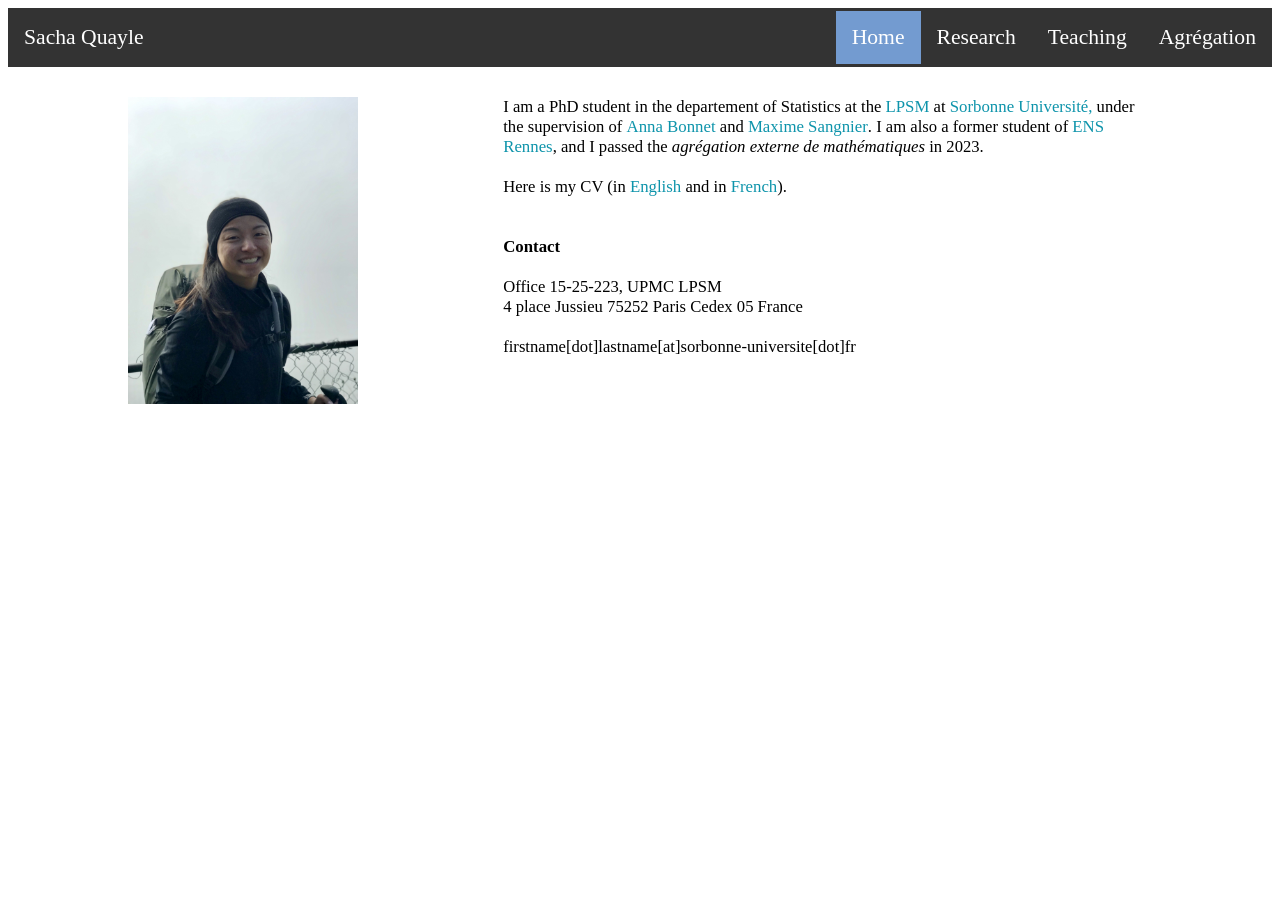
<file: index.html>
<!DOCTYPE html>
<html>

<head>
  <title>Home</title>
  <link rel="stylesheet" href="styles.css">
</head>

<body>

<ul class="nav">
  <li style="float:left"><a>Sacha Quayle</a></li>
  <li style="float:right"><a href="Agregation.html">Agrégation</a></li>
  <li style="float:right"><a href="Teaching.html">Teaching</a></li>
  <li style="float:right"><a href="Research.html">Research</a></li>
  <li style="float:right"><a href="Home.html" class="active">Home</a></li>
</ul>



<div class="container" style="margin: 10px 100px 75px">

	<div style=" flex-grow:3; text-align:left"> <img src="image.jpeg" style="width:230px; text-align:left"> </div>

	<div style=" flex-grow:7; text-align:left">
	I am a PhD student in the departement of Statistics at the <a href="https://www.lpsm.paris/" target="_blank">LPSM</a> at <a href="https://www.sorbonne-universite.fr/" target="_blank">Sorbonne Université,</a> under the supervision of <a href="https://annabonnet.github.io/" target="_blank">Anna Bonnet</a> and <a href="https://perso.lpsm.paris/~msangnier/"target="_blank">Maxime Sangnier</a>. I am also a former student of <a href="https://www.ens-rennes.fr/"target="_blank">ENS Rennes</a>, and I passed the <span style="font-style: italic;"target="_blank">agrégation externe de mathématiques</span> in 2023.<br>

          <br>Here is my CV (in <a href="files/CV_english.pdf"target="_blank">English</a> and in <a href="files/CV.pdf"target="_blank">French</a>).<br>

	<br><br><b>Contact</b><br><br>

	Office 15-25-223, UPMC LPSM  <br>
	4 place Jussieu 75252 Paris Cedex 05 France <br>

	<br> firstname[dot]lastname[at]sorbonne-universite[dot]fr
	</div>

</div>


</body>
</html>
</file>
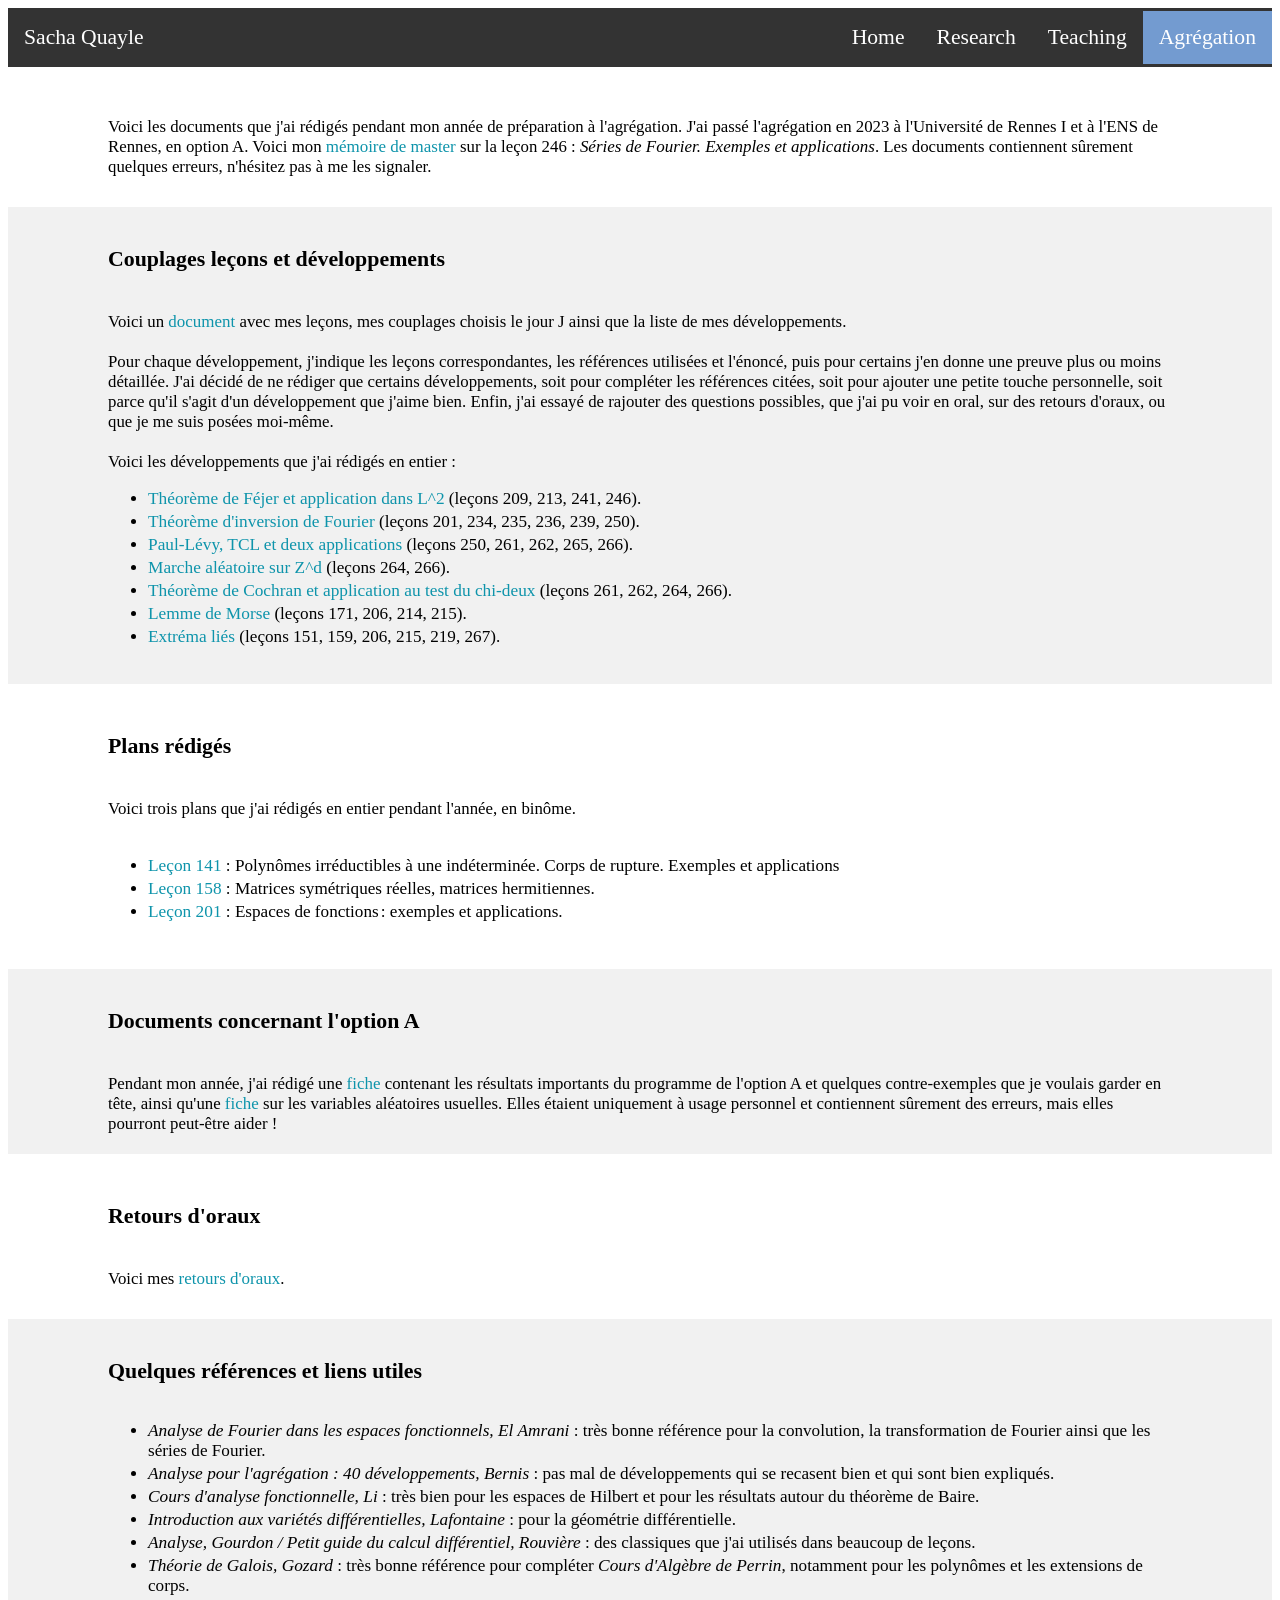
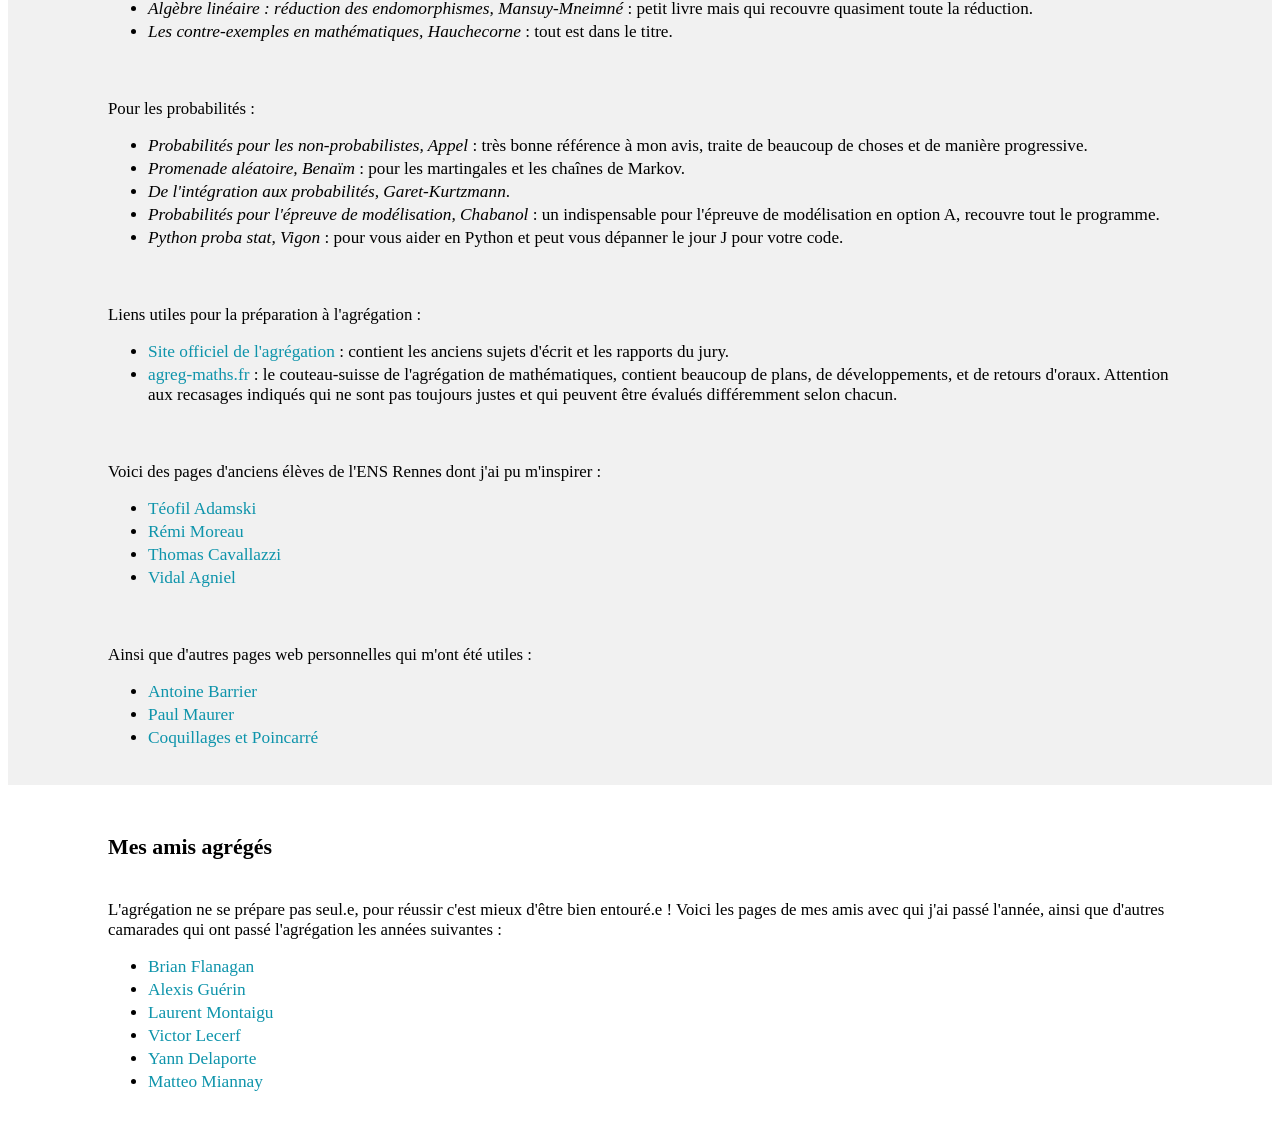
<file: Agregation.html>
<!DOCTYPE html>
<html>

<head>
  <title>Agrégation</title>
  <link rel="stylesheet" href="styles.css">
</head>

<body>

<ul class="nav">
  <li style="float:left"><a>Sacha Quayle</a></li>
  <li style="float:right"><a href="Agregation.html" class="active">Agrégation</a></li>
  <li style="float:right"><a href="Teaching.html">Teaching</a></li>
  <li style="float:right"><a href="Research.html">Research</a></li>
  <li style="float:right"><a href="Home.html">Home</a></li>
</ul>



<section style="background-color: white">
	
<div style="margin: 10px 100px 10px">
	<div>
	<br><br>
	Voici les documents que j'ai rédigés pendant mon année de préparation à l'agrégation. J'ai passé l'agrégation en 2023 à l'Université de Rennes I et à l'ENS de Rennes, en option A. Voici mon <a href="files/Mémoire_agreg.pdf" target="_blank">mémoire de master</a> sur la leçon 246 : <i>Séries de Fourier. Exemples et applications</i>. Les documents contiennent sûrement quelques erreurs, n'hésitez pas à me les signaler.
	<br><br>
	</div>
</div>
</section>





<section style="background-color: #f1f1f1">
	
<div style="margin: 10px 100px 10px">
	<div>
	<br><br>
	<b style="font-size:130%">Couplages leçons et développements</b> <br><br>


	<br> Voici un <a href="files/Couplages_developpements.pdf" target="_blank">document</a> avec mes leçons, mes couplages choisis le jour J ainsi que la liste de mes développements. <br><br>

Pour chaque développement, j'indique les leçons correspondantes, les références utilisées et l'énoncé, puis pour certains j'en donne une preuve plus ou moins détaillée. J'ai décidé de ne rédiger que certains développements, soit pour compléter les références citées, soit pour ajouter une petite touche personnelle, soit parce qu'il s'agit d'un développement que j'aime bien. Enfin, j'ai essayé de rajouter des questions possibles, que j'ai pu voir en oral, sur des retours d'oraux, ou que je me suis posées moi-même. <br><br>

Voici les développements que j'ai rédigés en entier :

	<ul class="b">
	  <li> <a href="files/Fejer.pdf" target="_blank">Théorème de Féjer et application dans L^2</a> (leçons 209, 213, 241, 246).</li>
	  <li> <a href="files/InversionFourier.pdf" target="_blank">Théorème d'inversion de Fourier</a> (leçons 201, 234, 235, 236, 239, 250).</li>
	  <li> <a href="files/TCL.pdf" target="_blank">Paul-Lévy, TCL et deux applications</a> (leçons 250, 261, 262, 265, 266).</li>
	  <li> <a href="files/MarcheAleatoire.pdf" target="_blank">Marche aléatoire sur Z^d</a> (leçons 264, 266).</li>
	  <li> <a href="files/Cochran.pdf" target="_blank">Théorème de Cochran et application au test du chi-deux</a> (leçons 261, 262, 264, 266).</li>
	  <li> <a href="files/Morse.pdf" target="_blank">Lemme de Morse</a> (leçons 171, 206, 214, 215).</li>
	  <li> <a href="files/ExtremaLies.pdf" target="_blank">Extréma liés</a> (leçons 151, 159, 206, 215, 219, 267). </li>
	</ul>
	<br>
	</div>
</div>
</section>






<section style="background-color: white">
	
<div style="margin: 10px 100px 10px">
	<div>
	<br><br>
	<b style="font-size:130%">Plans rédigés</b> <br><br>

	<br> Voici trois plans que j'ai rédigés en entier pendant l'année, en binôme. <br><br>

	<ul class="b">
	  <li> <a href="files/141.pdf" target="_blank">Leçon 141</a> : Polynômes irréductibles à une indéterminée. Corps de rupture. Exemples et applications  </li>
	  <li> <a href="files/158.pdf" target="_blank">Leçon 158</a> : Matrices symétriques réelles, matrices hermitiennes.  </li>
	  <li> <a href="files/201.pdf" target="_blank">Leçon 201</a> : Espaces de fonctions : exemples et applications. </li>
	</ul>
	<br>
	</div>
</div>
</section>







<section style="background-color: #f1f1f1">
	
<div style="margin: 10px 100px 10px">
	<div>
	<br><br>
	<b style="font-size:130%">Documents concernant l'option A</b> <br><br>


	<br> Pendant mon année, j'ai rédigé une <a href="files/FicheOptionA.pdf" target="_blank">fiche</a> contenant les résultats importants du programme de l'option A et quelques contre-exemples que je voulais garder en tête, ainsi qu'une <a href="files/FicheVA.pdf" target="_blank">fiche</a> sur les variables aléatoires usuelles. Elles étaient uniquement à usage personnel et contiennent sûrement des erreurs, mais elles pourront peut-être aider !
	<br><br>
	</div>
</div>
</section>







<section style="background-color: white">
	
<div style="margin: 10px 100px 10px">
	<div>
	<br><br>
	<b style="font-size:130%">Retours d'oraux</b> <br><br>


	<br> Voici mes <a href="files/RetourOraux.pdf" target="_blank">retours d'oraux</a>.
	<br><br>
	</div>
</div>
</section>









<section style="background-color: #f1f1f1">
	
<div style="margin: 10px 100px 10px">
	<div>
	<br><br>
	<b style="font-size:130%">Quelques références et liens utiles</b> <br><br>


	<ul class="b">
	  <li> <i>Analyse de Fourier dans les espaces fonctionnels, El Amrani</i> : très bonne référence pour la convolution, la transformation de Fourier ainsi que les séries de Fourier.</li>
	  <li> <i>Analyse pour l'agrégation : 40 développements, Bernis</i> : pas mal de développements qui se recasent bien et qui sont bien expliqués.</li>
	  <li> <i>Cours d'analyse fonctionnelle, Li</i> : très bien pour les espaces de Hilbert et pour les résultats autour du théorème de Baire.</li>
	  <li> <i>Introduction aux variétés différentielles, Lafontaine</i> : pour la géométrie différentielle.</li>
	  <li> <i>Analyse, Gourdon / Petit guide du calcul différentiel, Rouvière</i> : des classiques que j'ai utilisés dans beaucoup de leçons.</li>
	  <li> <i>Théorie de Galois, Gozard</i> : très bonne référence pour compléter <i>Cours d'Algèbre de Perrin</i>, notamment pour les polynômes et les extensions de corps.</li>
	  <li> <i>Algèbre linéaire : réduction des endomorphismes, Mansuy-Mneimné</i> : petit livre mais qui recouvre quasiment toute la réduction.</li>
	  <li> <i>Les contre-exemples en mathématiques, Hauchecorne</i> : tout est dans le titre. </li>
	</ul>


	<br><br>Pour les probabilités : <br> 


	<ul class="b">
	  <li> <i>Probabilités pour les non-probabilistes, Appel</i> :  très bonne référence à mon avis, traite de beaucoup de choses et de manière progressive.</li>
	  <li> <i>Promenade aléatoire, Benaïm</i> : pour les martingales et les chaînes de Markov. </li>
	  <li> <i>De l'intégration aux probabilités, Garet-Kurtzmann</i>.</li>
	  <li> <i>Probabilités pour l'épreuve de modélisation, Chabanol</i> : un indispensable pour l'épreuve de modélisation en option A, recouvre tout le programme. </li>
	  <li> <i>Python proba stat, Vigon</i> : pour vous aider en Python et peut vous dépanner le jour J pour votre code. </li>
	</ul>



	<br><br>Liens utiles pour la préparation à l'agrégation : <br> 


	<ul class="b">
	  <li> <a href="https://agreg.org/" target="_blank">Site officiel de l'agrégation</a> : contient les anciens sujets d'écrit et les rapports du jury. </li>
	  <li> <a href="https://agreg-maths.fr/" target="_blank">agreg-maths.fr</a> : le couteau-suisse de l'agrégation de mathématiques, contient beaucoup de plans, de développements, et de retours d'oraux. Attention aux recasages indiqués qui ne sont pas toujours justes et qui peuvent être évalués différemment selon chacun.  </li>
	</ul>


	<br><br>Voici des pages d'anciens élèves de l'ENS Rennes dont j'ai pu m'inspirer : <br> 


	<ul class="b">
	  <li> <a href="https://tadamski.perso.math.cnrs.fr/agreg/" target="_blank">Téofil Adamski</a> </li>
	  <li> <a href="https://perso.ens-rennes.fr/remi.moreau/Agregation.html" target="_blank">Rémi Moreau</a>  </li>
	  <li> <a href="https://perso.eleves.ens-rennes.fr/~tcava767/#accueil" target="_blank">Thomas Cavallazzi</a>  </li>
	  <li> <a href="https://perso.eleves.ens-rennes.fr/~vaign357/" target="_blank">Vidal Agniel</a>  </li>
	</ul>


	<br><br>Ainsi que d'autres pages web personnelles qui m'ont été utiles : <br> 


	<ul class="b">
	  <li> <a href="https://antoinebarrier.pages-perso.free.fr/fr/documents/" target="_blank">Antoine Barrier</a> </li>
	  <li> <a href="https://paul-maurer.github.io/page2.html" target="_blank">Paul Maurer</a>  </li>
	  <li> <a href="https://www.coquillagesetpoincare.fr/agregation-2019.html" target="_blank">Coquillages et Poincarré</a>  </li>
	</ul>
	<br>
	</div>
</div>
</section>









<section style="background-color: white">
	
<div style="margin: 10px 100px 10px">
	<div>
	<br><br>
	<b style="font-size:130%">Mes amis agrégés</b> <br><br>


	<br> L'agrégation ne se prépare pas seul.e, pour réussir c'est mieux d'être bien entouré.e ! Voici les pages de mes amis avec qui j'ai passé l'année, ainsi que d'autres camarades qui ont passé l'agrégation les années suivantes :



	<ul class="b">
	  <li> <a href="https://flanagan.pages.math.cnrs.fr/" target="_blank">Brian Flanagan</a> </li>
	  <li> <a href="https://aguerin.pages.math.cnrs.fr/" target="_blank">Alexis Guérin</a>  </li>
	  <li> <a href="https://perso.eleves.ens-rennes.fr/people/laurent.montaigu/" target="_blank">Laurent Montaigu</a>  </li>
	  <li> <a href="https://perso.eleves.ens-rennes.fr/people/victor.lecerf/" target="_blank">Victor Lecerf</a>  </li>
	  <li> <a href="https://webusers.imj-prg.fr/~yann.delaporte/enseignement/agreg/" target="_blank">Yann Delaporte</a>  </li>
	  <li> <a href="https://matteomiannay.github.io/" target="_blank">Matteo Miannay</a>  </li>
	</ul>
	<br>
	</div>
</div>
</section>





</body>
</html>
</file>
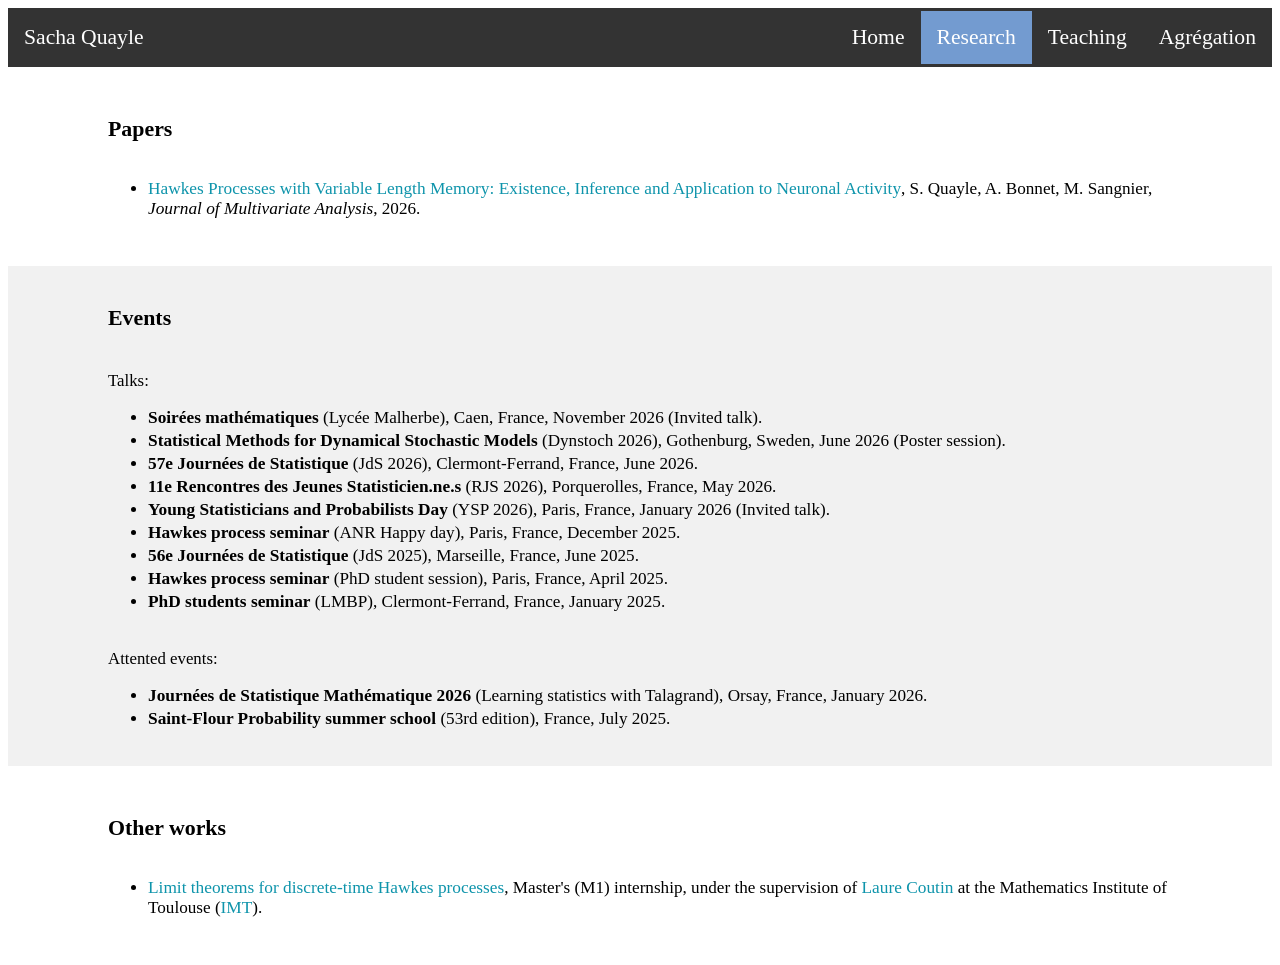
<file: Research.html>
<!DOCTYPE html>
<html>

<head>
  <title>Research</title>
  <link rel="stylesheet" href="styles.css">
</head>

<body>

<ul class="nav">
  <li style="float:left"><a>Sacha Quayle</a></li>
  <li style="float:right"><a href="Agregation.html">Agrégation</a></li>
  <li style="float:right"><a href="Teaching.html">Teaching</a></li>
  <li style="float:right"><a href="Research.html" class="active">Research</a></li>
  <li style="float:right"><a href="Home.html">Home</a></li>
</ul>

<section style="background-color: white">
	
<div style="margin: 10px 100px 10px">
	<div>
	<br><br>
	<b style="font-size:130%">Papers</b> <br><br>

	<ul class="b">
	  <li> <a href="https://doi.org/10.1016/j.jmva.2026.105736" target="_blank">Hawkes Processes with Variable Length Memory: Existence, Inference and Application to Neuronal Activity</a>, S. Quayle, A. Bonnet, M. Sangnier, <i>Journal of Multivariate Analysis</i>, 2026.</li>
	</ul>
	<br>
	</div>
</div>
</section>



<section style="background-color: #f1f1f1">
<div style="margin: 10px 100px 10px">
	<div>
	<br><br>
	<b style="font-size:130%">Events</b> <br><br>

	<br>Talks:<br>
	<ul class="b">
	  <li> <b>Soirées mathématiques</b> (Lycée Malherbe), Caen, France, November 2026 (Invited talk). </li>
	  <li> <b>Statistical Methods for Dynamical Stochastic Models</b> (Dynstoch 2026), Gothenburg, Sweden, June 2026 (Poster session). </li>
	  <li> <b>57e Journées de Statistique</b> (JdS 2026), Clermont-Ferrand, France, June 2026.</li>
	  <li> <b>11e Rencontres des Jeunes Statisticien.ne.s</b> (RJS 2026), Porquerolles, France, May 2026.</li>
	  <li> <b>Young Statisticians and Probabilists Day</b> (YSP 2026), Paris, France, January 2026 (Invited talk).</li>
	  <li> <b>Hawkes process seminar</b> (ANR Happy day), Paris, France, December 2025.</li>
	  <li> <b>56e Journées de Statistique</b> (JdS 2025), Marseille, France, June 2025.</li>
	  <li> <b>Hawkes process seminar</b> (PhD student session), Paris, France, April 2025.</li>
	  <li> <b>PhD students seminar</b> (LMBP), Clermont-Ferrand, France, January 2025.</li>
	</ul>
	
	<br>Attented events:<br>
	<ul class="b">
	  <li> <b>Journées de Statistique Mathématique 2026</b> (Learning statistics with Talagrand), Orsay, France, January 2026. </li>
	  <li> <b>Saint-Flour Probability summer school</b> (53rd edition), France, July 2025. </li> 
	</ul>
	<br>
	</div>
</div>
</section>



<section style="background-color: white">


<div style="margin: 10px 100px 10px">
	<div>
	<br><br>
	<b style="font-size:130%">Other works</b> <br><br>

	<ul class="b">
	  <li> <a href="files/Rapport_stage_M1.pdf" target="_blank">Limit theorems for discrete-time Hawkes processes</a>, Master's (M1) internship, under the supervision of <a href="https://perso.math.univ-toulouse.fr/coutin/" target="_blank">Laure Coutin</a> at the Mathematics Institute of Toulouse (<a href="https://www.math.univ-toulouse.fr/fr/" target="_blank">IMT</a>). </li>
	</ul>
	<br>
	</div>
</div>
</section>


</body>
</html>
</file>
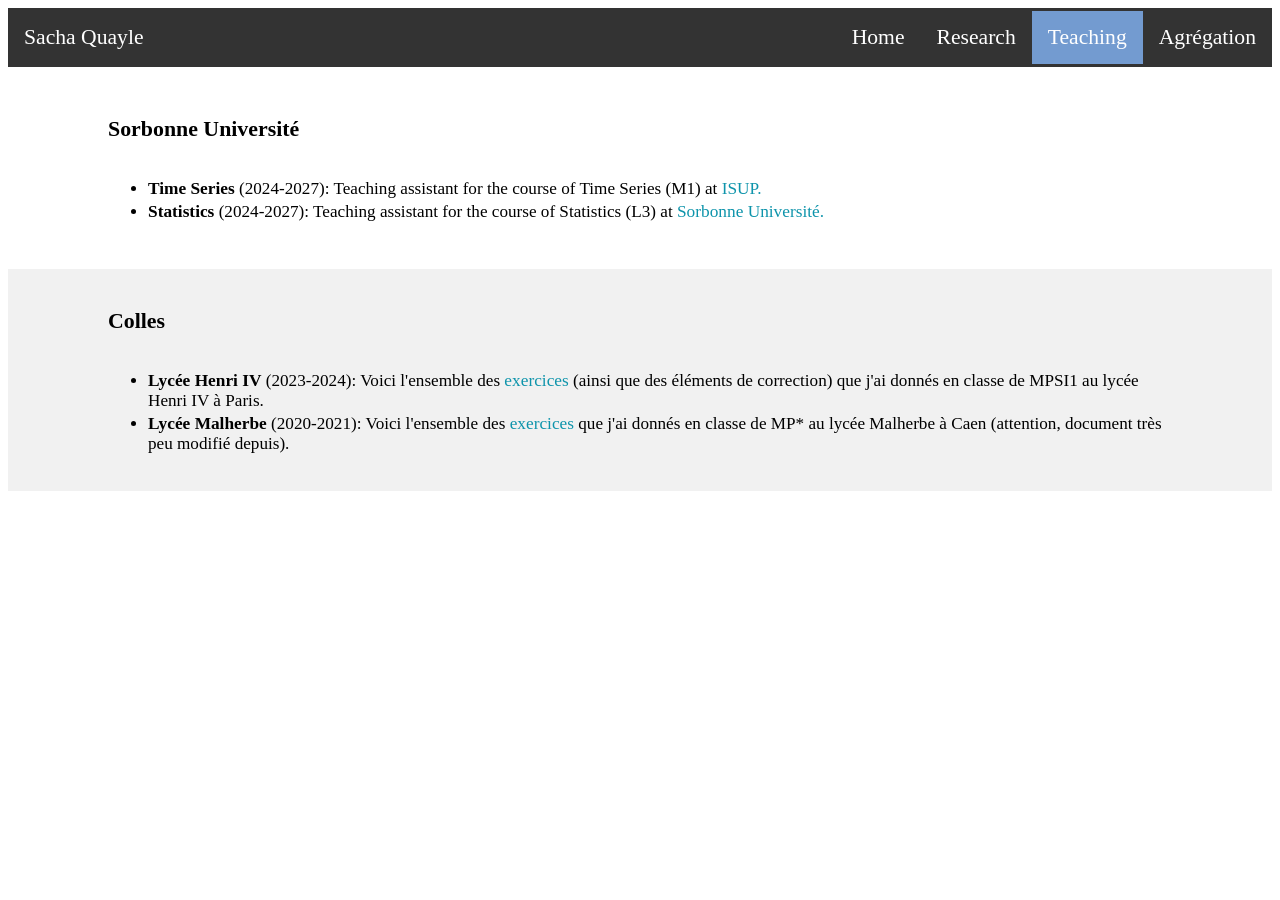
<file: Teaching.html>
<!DOCTYPE html>
<html>

<head>
  <title>Teaching</title>
  <link rel="stylesheet" href="styles.css">
</head>

<body>

<ul class="nav">
  <li style="float:left"><a>Sacha Quayle</a></li>
  <li style="float:right"><a href="Agregation.html">Agrégation</a></li>
  <li style="float:right"><a href="Teaching.html" class="active">Teaching</a></li>
  <li style="float:right"><a href="Research.html">Research</a></li>
  <li style="float:right"><a href="Home.html">Home</a></li>
</ul>



<section style="background-color: white">
	
<div style="margin: 10px 100px 10px">
	<div>
	<br><br>
	<b style="font-size:130%">Sorbonne Université</b> <br><br>

	<ul class="b">
	  <li> <b>Time Series</b> (2024-2027): Teaching assistant for the course of Time Series (M1) at <a href="https://isup.sorbonne-universite.fr/" target="_blank">ISUP.</a></li>
	  <li> <b>Statistics</b> (2024-2027): Teaching assistant for the course of Statistics (L3) at <a href="https://www.sorbonne-universite.fr/" target="_blank">Sorbonne Université.</a></li>
	</ul>
	<br>
	</div>
</div>
</section>



<section style="background-color: #f1f1f1">
	
<div style="margin: 10px 100px 10px">
	<div>
	<br><br>
	<b style="font-size:130%">Colles</b> <br><br>

	<ul class="b">
	  <li> <b>Lycée Henri IV</b> (2023-2024): Voici l'ensemble des <a href="files/Colles_MPSI.pdf" target="_blank">exercices</a> (ainsi que des éléments de correction) que j'ai donnés en classe de MPSI1 au lycée Henri IV à Paris. </li>
	  <li> <b>Lycée Malherbe</b> (2020-2021): Voici l'ensemble des <a href="files/Colles_MP.pdf" target="_blank">exercices</a> que j'ai donnés en classe de MP* au lycée Malherbe à Caen (attention, document très peu modifié depuis). </li>
	</ul>
	<br>
	</div>
</div>
</section>





</body>
</html>
</file>
<file: styles.css>
* {
    font-family: open sans;
    font-size:101%;
  }



/* Web page navigation */

ul.nav {
  list-style-type: none;
  margin: 0;
  padding: 0;
  overflow: hidden;
  background-color: #333333;
  font-size:130%;
}

ul.nav li {
  float: left;
}

ul.nav li a {
  display: block;
  color: white;
  text-align: center;
  padding: 14px 16px;
  text-decoration: none;
}

ul.nav li a:hover:not(.active) {
  background-color: #111111;
}

ul.nav li a.active {
  background-color: #739bd0;
}




/* page links */


/* unvisited link */
a:link {
  color: #0e94ab;
  text-decoration: none;
}

/* visited link */
a:visited {
  color: #0e94ab;
  text-decoration: none;
}

/* mouse over link */
a:hover {
  color: #739bd0;
  text-decoration: none;
}

/* selected link */
a:active {
  color: #0e94ab;
  text-decoration: none;
}





/* lists */

ul li {
  margin: 3px 0;
}





.container {
  display: flex;
}

.side {
  background-color: #f1f1f1;
  padding: 20px;
  text-align:left;
}


.container div {
  width: 100px;
  padding: 10px;
  Margin: 10px;
Text-align:center;
}
</file>
